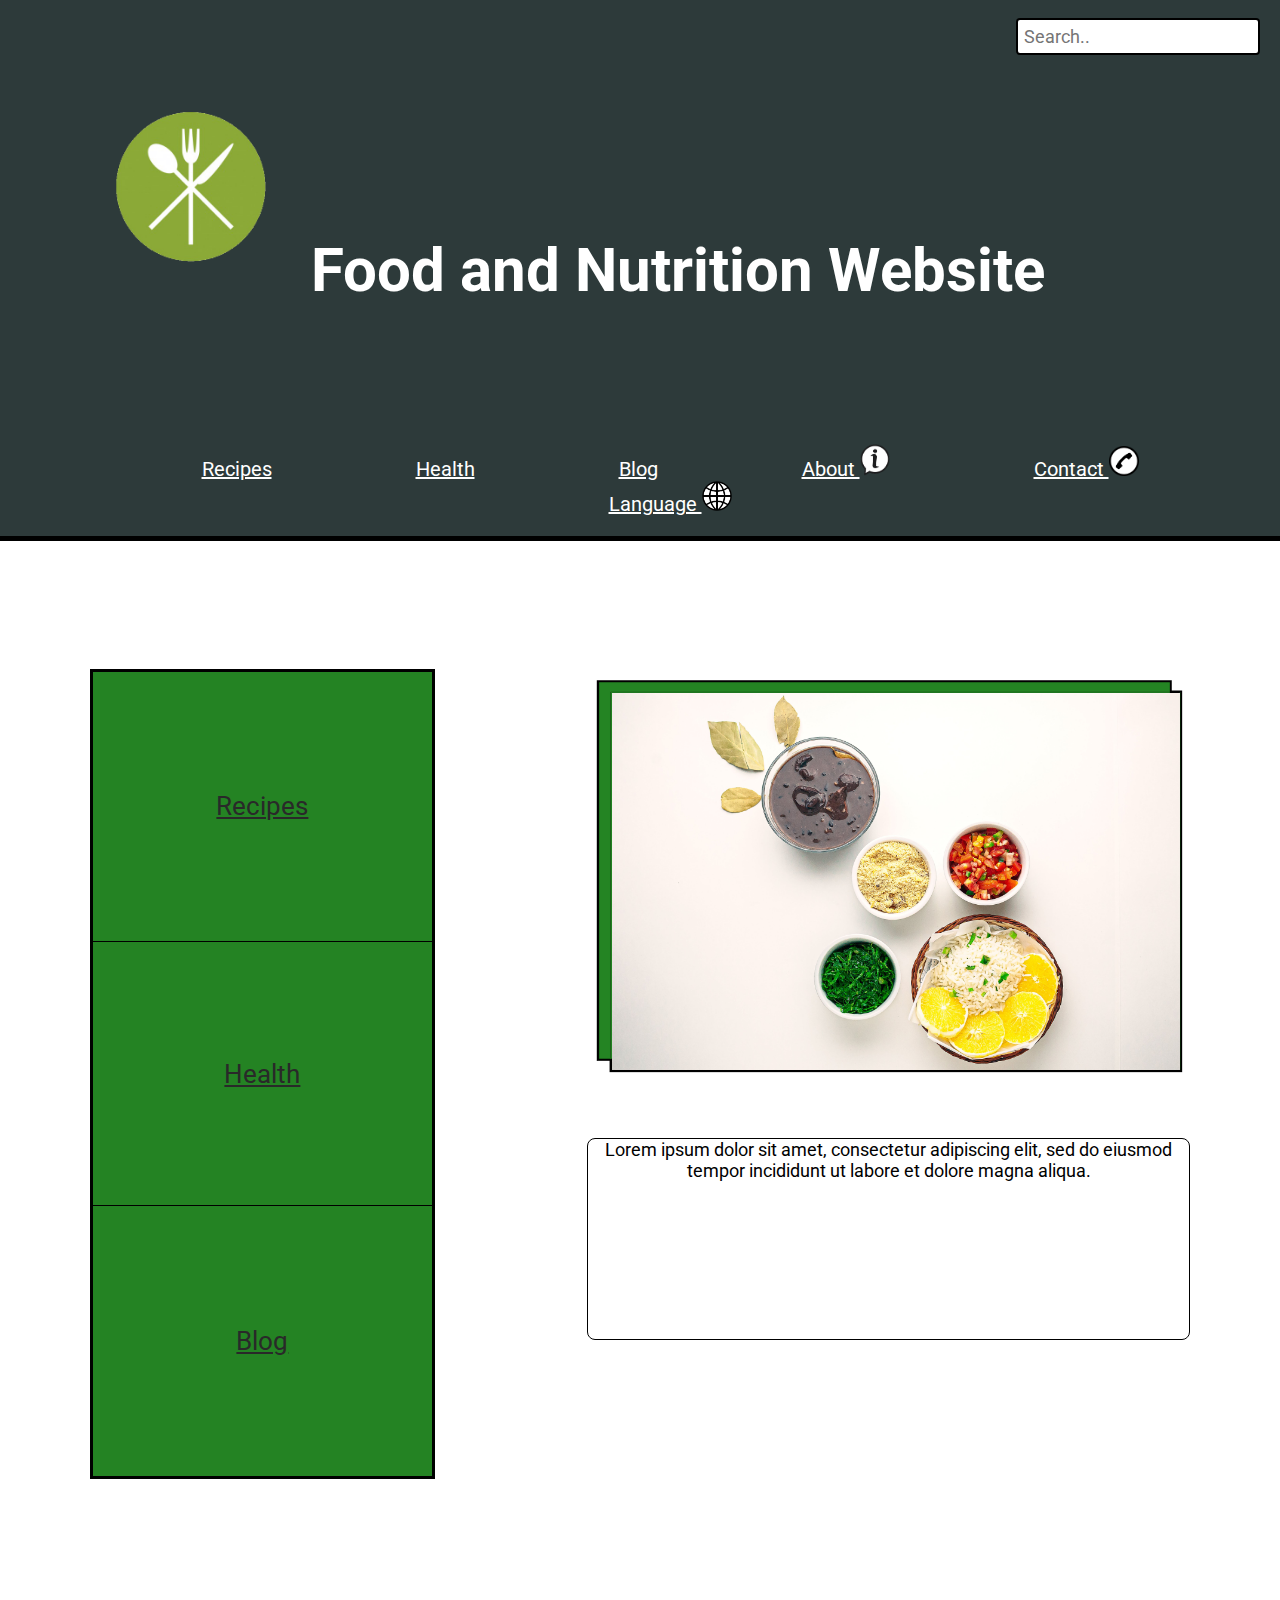
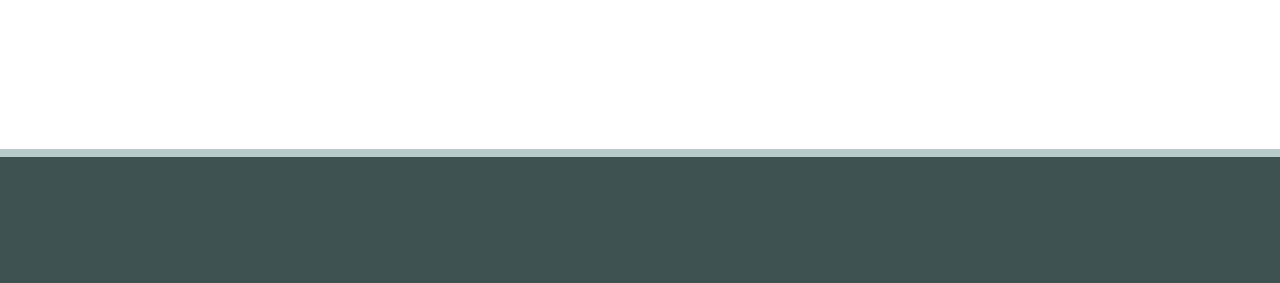
<file: index.html>
<!DOCTYPE html>
<html>
<head>
    <meta name="viewpoint" content="with-device-width, initial-scale=1.0">
    <title>Website Homepage </title>
    <link rel="stylesheet" type="text/css" href="css/styles.css">
        <link rel="preconnect" href="https://fonts.googleapis.com">
        <link rel="preconnect" href="https://fonts.gstatic.com" crossorigin>
        <link href="https://fonts.googleapis.com/css2?family=Roboto:ital,wght@1,500&display=swap" rel="stylesheet">
            <link rel="preconnect" href="https://fonts.googleapis.com">
            <link rel="preconnect" href="https://fonts.gstatic.com" crossorigin>
            <link href="https://fonts.googleapis.com/css2?family=Libre+Franklin:wght@300&family=Roboto:ital,wght@1,500&display=swap" rel="stylesheet">
</head>
<body>

    <div class="searchbar">
        <input type="text" placeholder="Search..">
        <div style ="position: fixed; left:80px; top:20px;"></div>
        </div>
    <div class="topnav">
        <nav>
            <a href="index.html"><img src="imgs/food-logo-design.gif"></a>
        </nav>
            <div class="nav-links">
                <ul>
                    <li><a href="recipepage.html">Recipes</a></li>
                    <li><a href="health.html">Health</a></li>
                    <li><a href="blog.html">Blog</a></li>
                    
                    <li><a href="about.html">About <img src="imgs/info icon Transparent.gif"></a></li> 
                    <li><a href="contact.html">Contact <img src="imgs/phone with white.png"></a></li>
                    <li><a href="language.html">Language <img src="imgs/Globe_icon_2.gif"></a></li>
                </ul>
                    <div class="title">
                        <h1>Food and Nutrition Website</h1>
            </div>
    </div>
</div>
</div>

<section class="bottomnav"> </section>

<section class="main-body">

    <section class="tooltiptable">
    <table>
        <tr>
            <td>
            <a href="recipepage.html"><div class="tooltip">Recipes</a>
                <span class="tooltiptext">Lorem ipsum dolor sit amet, consectetur adipiscing elit, sed do eiusmod tempor incididunt ut labore et dolore magna aliqua. </span>
                </div>
            </td>
        </tr>
        <tr>
            <td> 
                <a href="health.html"><div class="tooltip">Health</a>
            <span class="tooltiptext">Lorem ipsum dolor sit amet, consectetur adipiscing elit, sed do eiusmod tempor incididunt ut labore et dolore magna aliqua.</span>
            </div>
            </td>
        </tr>
        <tr>
            <td>
                <a href="blog.html"><div class="tooltip">Blog</a>
                    <span class="tooltiptext">Lorem ipsum dolor sit amet, consectetur adipiscing elit, sed do eiusmod tempor incididunt ut labore et dolore magna aliqua.</span>
                    </div>
            </td>
        </tr>
    </table>
</section>

<section class="mainimage">
        <img src="imgs/mainimage.jpg" width="100%">
</section>

<section class="textbox">
    <div class="bgtext"></div>
    <div class="maintext">
        <p>Lorem ipsum dolor sit amet, consectetur adipiscing elit, sed do eiusmod tempor incididunt ut labore et dolore magna aliqua.</p>
    </div>
</section>

</section>
<section class="bottom"> </section>

</body>


<footer>

</footer>

</html>
</file>
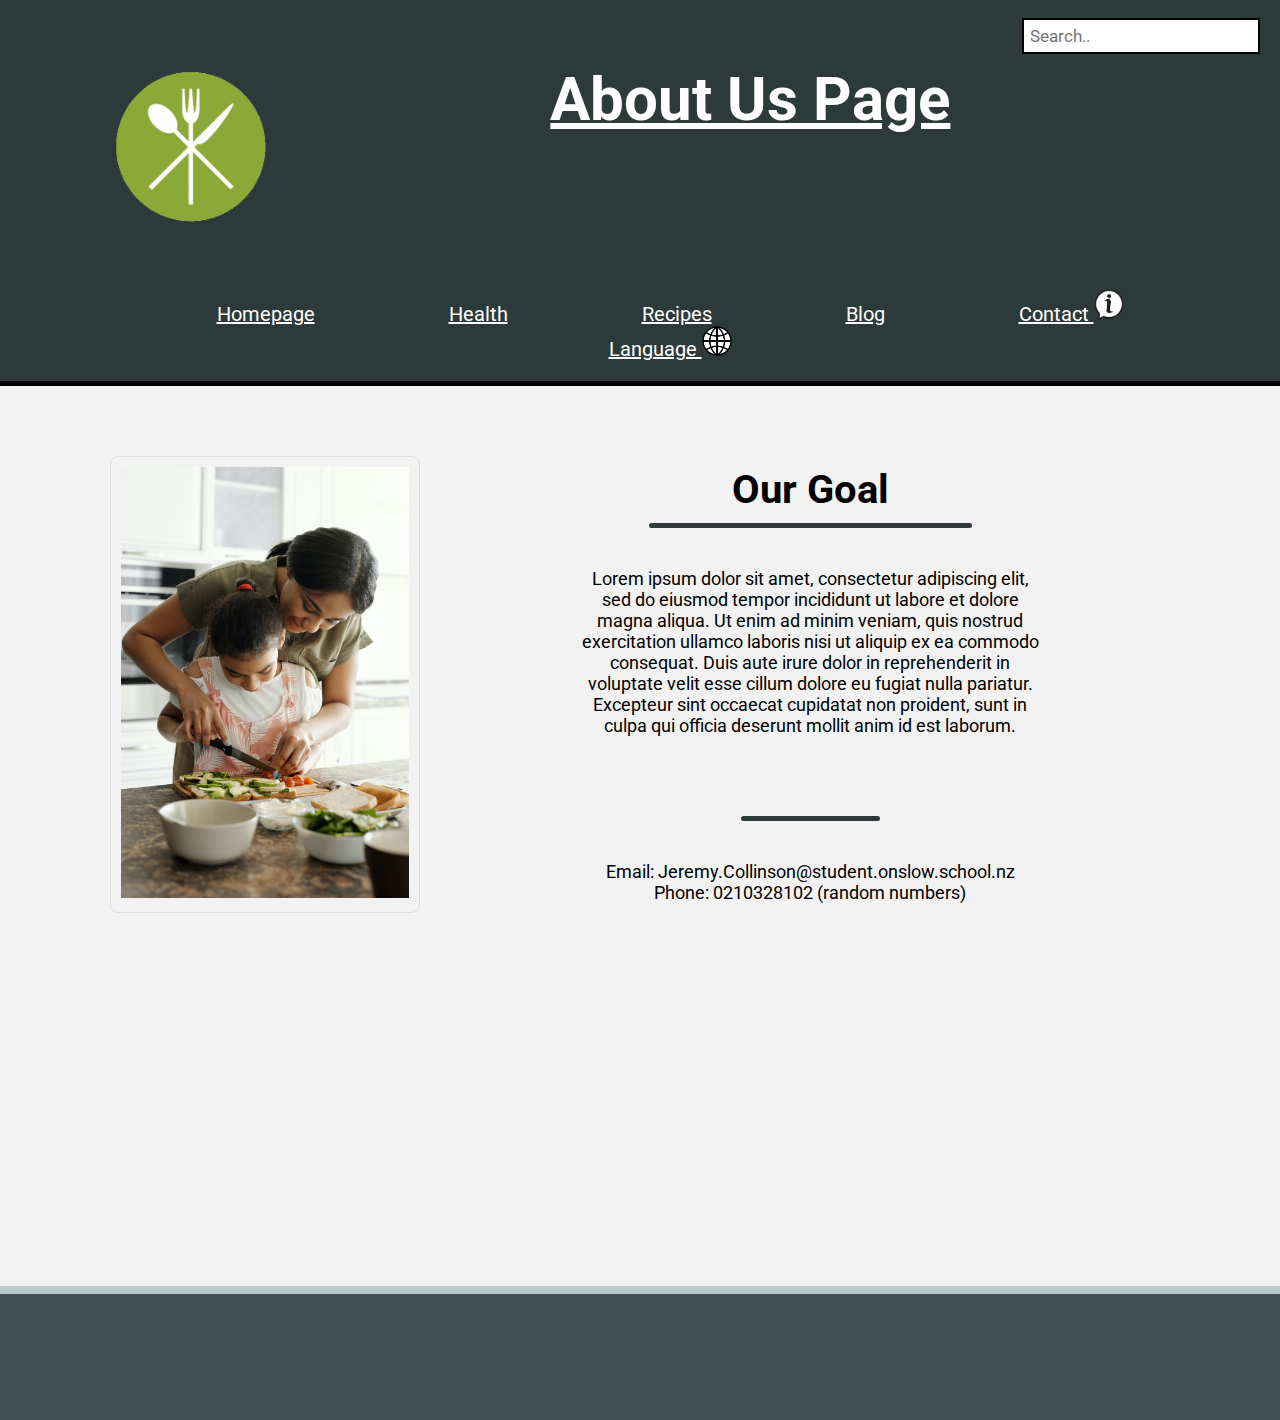
<file: about.html>
<!DOCTYPE html>
<html>
<head>
    <meta name="viewpoint" content="with-device-width, initial-scale=1.0">
    <title> About Us Page </title>
    <link rel="stylesheet" type="text/css" href="css/about.css">
        <link rel="preconnect" href="https://fonts.googleapis.com">
        <link rel="preconnect" href="https://fonts.gstatic.com" crossorigin>
        <link href="https://fonts.googleapis.com/css2?family=Roboto:ital,wght@1,500&display=swap" rel="stylesheet">
            <link rel="preconnect" href="https://fonts.googleapis.com">
            <link rel="preconnect" href="https://fonts.gstatic.com" crossorigin>
            <link href="https://fonts.googleapis.com/css2?family=Libre+Franklin:wght@300&family=Roboto:ital,wght@1,500&display=swap" rel="stylesheet">
            <link rel="stylesheet" href="https://cdnjs.cloudflare.com/ajax/libs/font-awesome/4.7.0/css/font-awesome.min.css">
</head>
<body>

    <div class="searchbar">
        <input type="text" placeholder="Search..">
        <div style ="position: fixed; left:80px; top:20px;"></div>
        </div>
    <div class="topnav">
        <h1 class="header">About Us Page</h1>
        <nav>
            <a href="index.html"><img src="imgs/food-logo-design.gif"></a>
        </nav>
            <div class="nav-links-1">
                <ul>
                    <li><a href="index.html">Homepage</a></li>
                    <li><a href="health.html">Health</a></li>
                    <li><a href="recipepage.html">Recipes</a></li>
                    
                    <li><a href="blog.html">Blog</a></li>
                    <li><a href="contact.html">Contact <img src="imgs/info icon Transparent.gif"></a></li> 
                    <li><a href="language.html">Language <img src="imgs/Globe_icon_2.gif"></a></li>
                </ul>
    </div>
    </div>

<section class="bottomnav"> </section> 
<section class="mainpage">

    <div class="part">
            
            <div class="about-image">
                <img src="imgs/pexels-august-de-richelieu-4259703.jpg" style="width:100%">
            </div>

            <div class="text-box-2">
                <h1 class="goals">Our Goal</h1>
                <div class="separater1"></div>
                <p>Lorem ipsum dolor sit amet, consectetur adipiscing elit, sed do eiusmod tempor incididunt ut labore et dolore magna aliqua. Ut enim ad minim veniam, quis nostrud exercitation ullamco laboris nisi ut aliquip ex ea commodo consequat. Duis aute irure dolor in reprehenderit in voluptate velit esse cillum dolore eu fugiat nulla pariatur. Excepteur sint occaecat cupidatat non proident, sunt in culpa qui officia deserunt mollit anim id est laborum.</p>
                <div class="separater2"></div>
                <p> Email: Jeremy.Collinson@student.onslow.school.nz</p>
                <p> Phone: 0210328102 (random numbers)</p>
            </div>
    </div>
    
</section>

<section class="bottom"> </section>

</body>

<footer>
  
</footer>
</html>
</file>
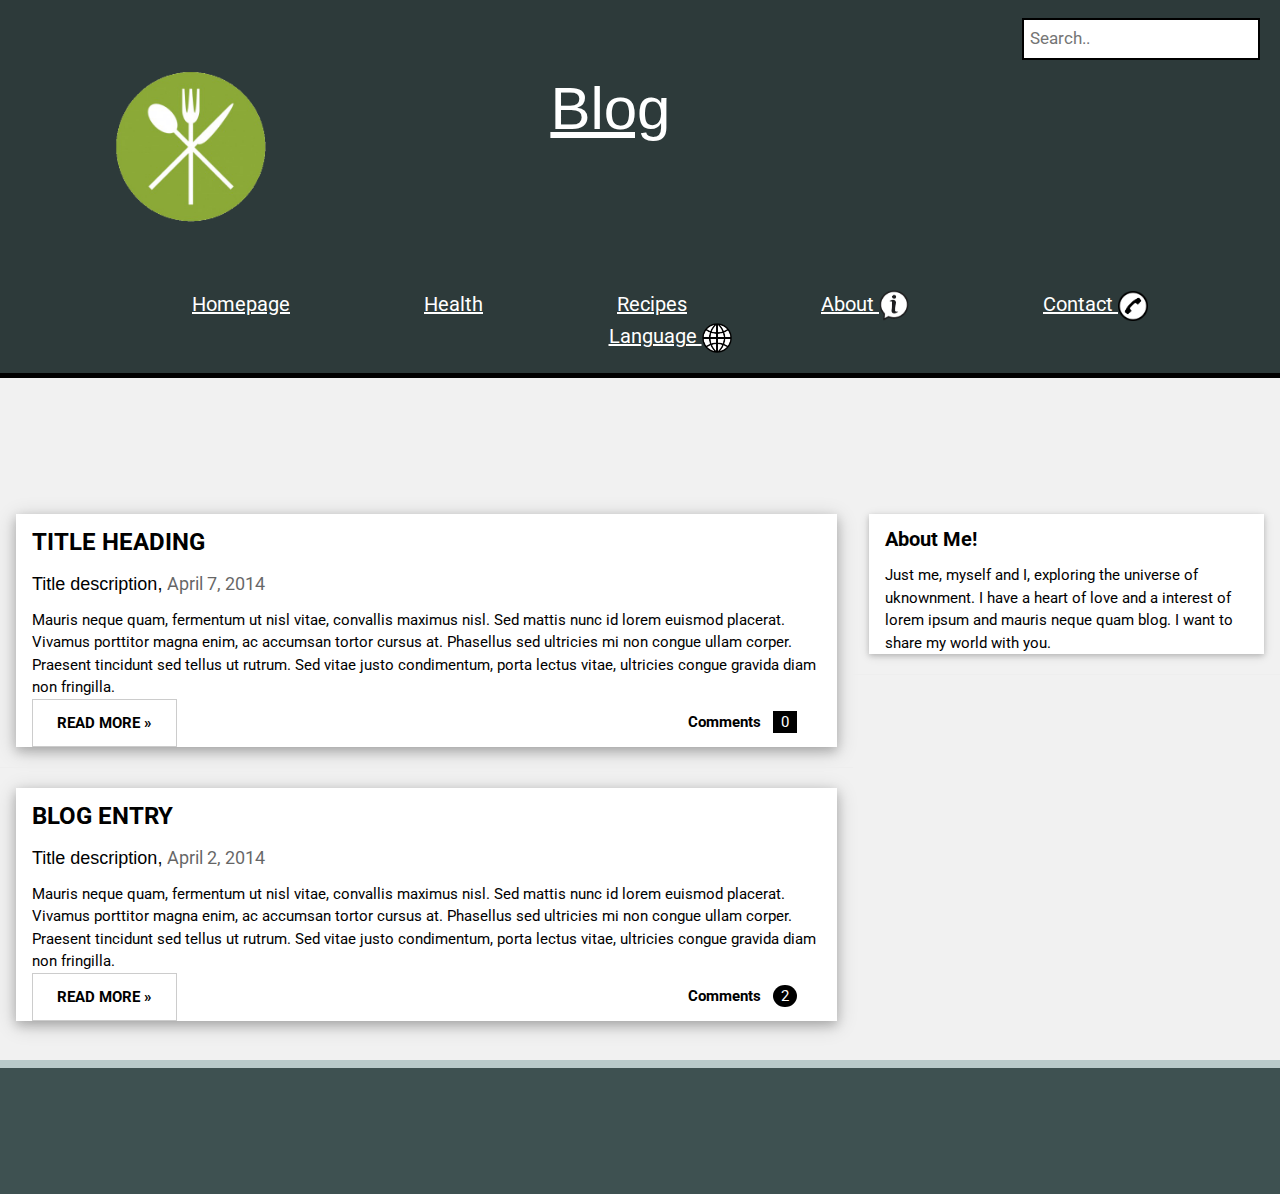
<file: blog.html>
<!DOCTYPE html>
<html>
<head>
    <meta name="viewpoint" content="with-device-width, initial-scale=1.0">
    <title>Blog Page </title>
    <meta charset="UTF-8">
    <meta name="viewport" content="width=device-width, initial-scale=1">
    <link rel="stylesheet" href="https://www.w3schools.com/w3css/4/w3.css">
    <link rel="stylesheet" type="text/css" href="css/blog.css">
    <link rel="preconnect" href="https://fonts.googleapis.com">
    <link rel="preconnect" href="https://fonts.gstatic.com" crossorigin>
    <link href="https://fonts.googleapis.com/css2?family=Roboto:ital,wght@1,500&display=swap" rel="stylesheet">
        <link rel="preconnect" href="https://fonts.googleapis.com">
        <link rel="preconnect" href="https://fonts.gstatic.com" crossorigin>
        <link href="https://fonts.googleapis.com/css2?family=Libre+Franklin:wght@300&family=Roboto:ital,wght@1,500&display=swap" rel="stylesheet">
</head>
<body>

<div class="searchbar">
    <input type="text" placeholder="Search..">
    <div style ="position: fixed; left:80px; top:20px;"></div>
    </div>
<div class="topnav">
    <h1 class="header">Blog</h1>
    <nav>
        <a href="index.html"><img src="imgs/food-logo-design.gif"></a>
    </nav>
        <div class="nav-links-1">
            <ul>
                <li><a href="index.html">Homepage</a></li>
                <li><a href="health.html">Health</a></li>
                <li><a href="recipepage.html">Recipes</a></li>
                
                <li><a href="about.html">About <img src="imgs/info icon Transparent.gif"></a></li> 
                <li><a href="contact.html">Contact <img src="imgs/phone with white.png"></a></li>
                <li><a href="language.html">Language <img src="imgs/Globe_icon_2.gif"></a></li>
            </ul>
</div>


<section class="bottomnav"> </section>
<section class="gap"></section>

</head>
<body class="w3-light-grey">

<!-- w3-content defines a container for fixed size centered content, 
and is wrapped around the whole page content, except for the footer in this example -->
<div class="w3-content" style="max-width:1400px">


<!-- Grid -->
<div class="w3-row">

<!-- Blog entries -->
<div class="w3-col l8 s12">
  <!-- Blog entry -->
  <div class="w3-card-4 w3-margin w3-white">
    <div class="w3-container">
      <h3><b>TITLE HEADING</b></h3>
      <h5>Title description, <span class="w3-opacity">April 7, 2014</span></h5>
    </div>

    <div class="w3-container">
      <p>Mauris neque quam, fermentum ut nisl vitae, convallis maximus nisl. Sed mattis nunc id lorem euismod placerat. Vivamus porttitor magna enim, ac accumsan tortor cursus at. Phasellus sed ultricies mi non congue ullam corper. Praesent tincidunt sed
        tellus ut rutrum. Sed vitae justo condimentum, porta lectus vitae, ultricies congue gravida diam non fringilla.</p>
      <div class="w3-row">
        <div class="w3-col m8 s12">
          <p><button class="w3-button w3-padding-large w3-white w3-border"><b>READ MORE »</b></button></p>
        </div>
        <div class="w3-col m4 w3-hide-small">
          <p><span class="w3-padding-large w3-right"><b>Comments  </b> <span class="w3-tag">0</span></span></p>
        </div>
      </div>
    </div>
  </div>
  <hr>

  <!-- Blog entry -->
  <div class="w3-card-4 w3-margin w3-white">
    <div class="w3-container">
      <h3><b>BLOG ENTRY</b></h3>
      <h5>Title description, <span class="w3-opacity">April 2, 2014</span></h5>
    </div>

    <div class="w3-container">
      <p>Mauris neque quam, fermentum ut nisl vitae, convallis maximus nisl. Sed mattis nunc id lorem euismod placerat. Vivamus porttitor magna enim, ac accumsan tortor cursus at. Phasellus sed ultricies mi non congue ullam corper. Praesent tincidunt sed
        tellus ut rutrum. Sed vitae justo condimentum, porta lectus vitae, ultricies congue gravida diam non fringilla.</p>
      <div class="w3-row">
        <div class="w3-col m8 s12">
          <p><button class="w3-button w3-padding-large w3-white w3-border"><b>READ MORE »</b></button></p>
        </div>
        <div class="w3-col m4 w3-hide-small">
          <p><span class="w3-padding-large w3-right"><b>Comments  </b> <span class="w3-badge">2</span></span></p>
        </div>
      </div>
    </div>
  </div>
<!-- END BLOG ENTRIES -->
</div>

<!-- Introduction menu -->
<div class="w3-col l4">
  <!-- About Card -->
  <div class="w3-card w3-margin w3-margin-top">
    <div class="w3-container w3-white">
      <h4><b>About Me!</b></h4>
      <p>Just me, myself and I, exploring the universe of uknownment. I have a heart of love and a interest of lorem ipsum and mauris neque quam blog. I want to share my world with you.</p>
    </div>
  </div><hr>
 
  
<!-- END Introduction Menu -->
</div>

<!-- END GRID -->
</div><br>

<!-- END w3-content -->
</div>

</section>
<section class="bottom"> </section>

</body>

<footer></footer>
</html>
</file>
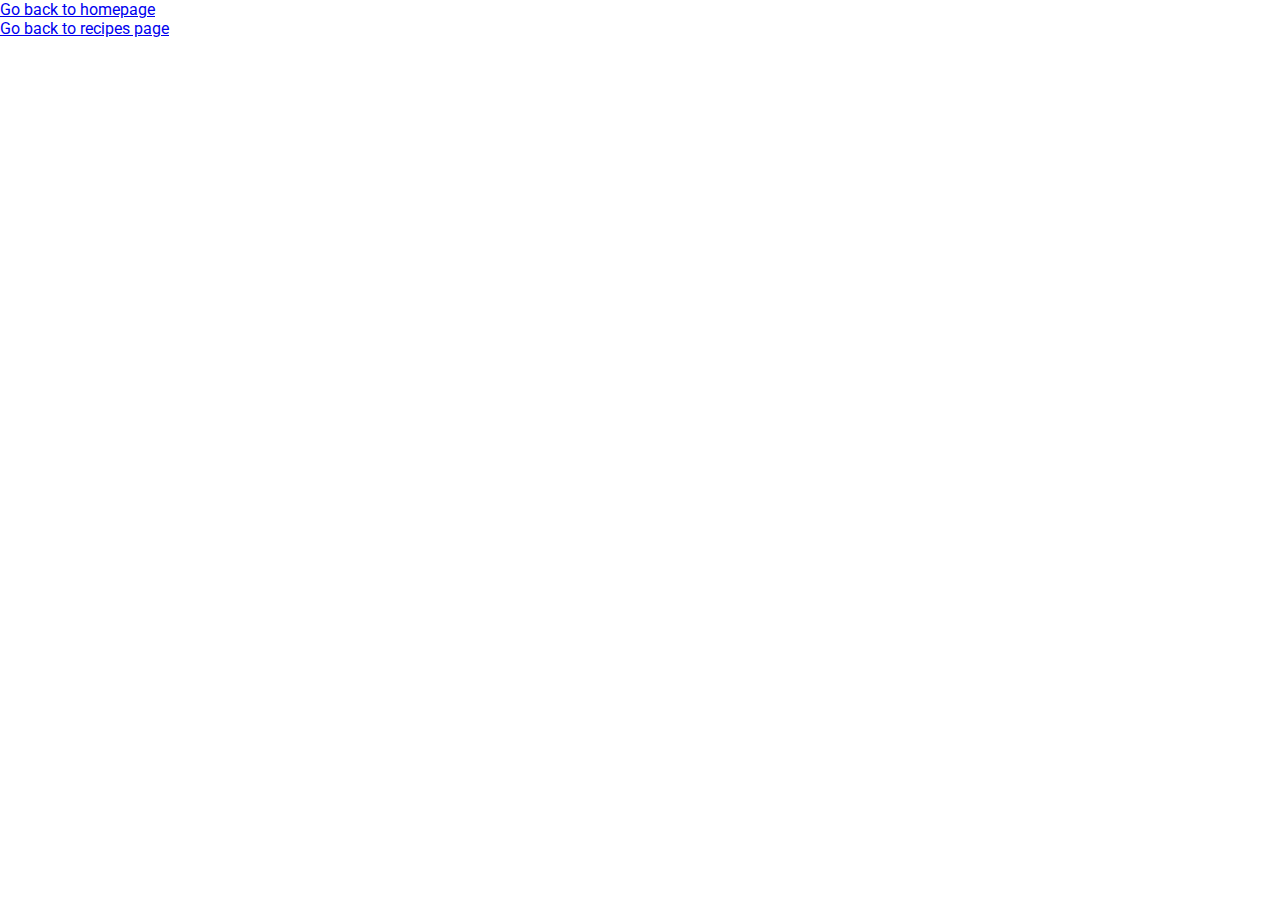
<file: burgerrecipe.html>
<!DOCTYPE html>
<html>
<head>
    <meta name="viewpoint" content="with-device-width, initial-scale=1.0">
    <title>Website Homepage </title>
    <link rel="stylesheet" type="text/css" href="css/individualrecipes.css">
        <link rel="preconnect" href="https://fonts.googleapis.com">
        <link rel="preconnect" href="https://fonts.gstatic.com" crossorigin>
        <link href="https://fonts.googleapis.com/css2?family=Roboto:ital,wght@1,500&display=swap" rel="stylesheet">
            <link rel="preconnect" href="https://fonts.googleapis.com">
            <link rel="preconnect" href="https://fonts.gstatic.com" crossorigin>
            <link href="https://fonts.googleapis.com/css2?family=Libre+Franklin:wght@300&family=Roboto:ital,wght@1,500&display=swap" rel="stylesheet">
</head>
<body>
    <a href="index.html">
        <p>
            Go back to homepage
        </p>
        </a>
    
    <a href="recipepage.html">
        <p>
            Go back to recipes page
        </p>
    </a>



</body>
</html>
</file>
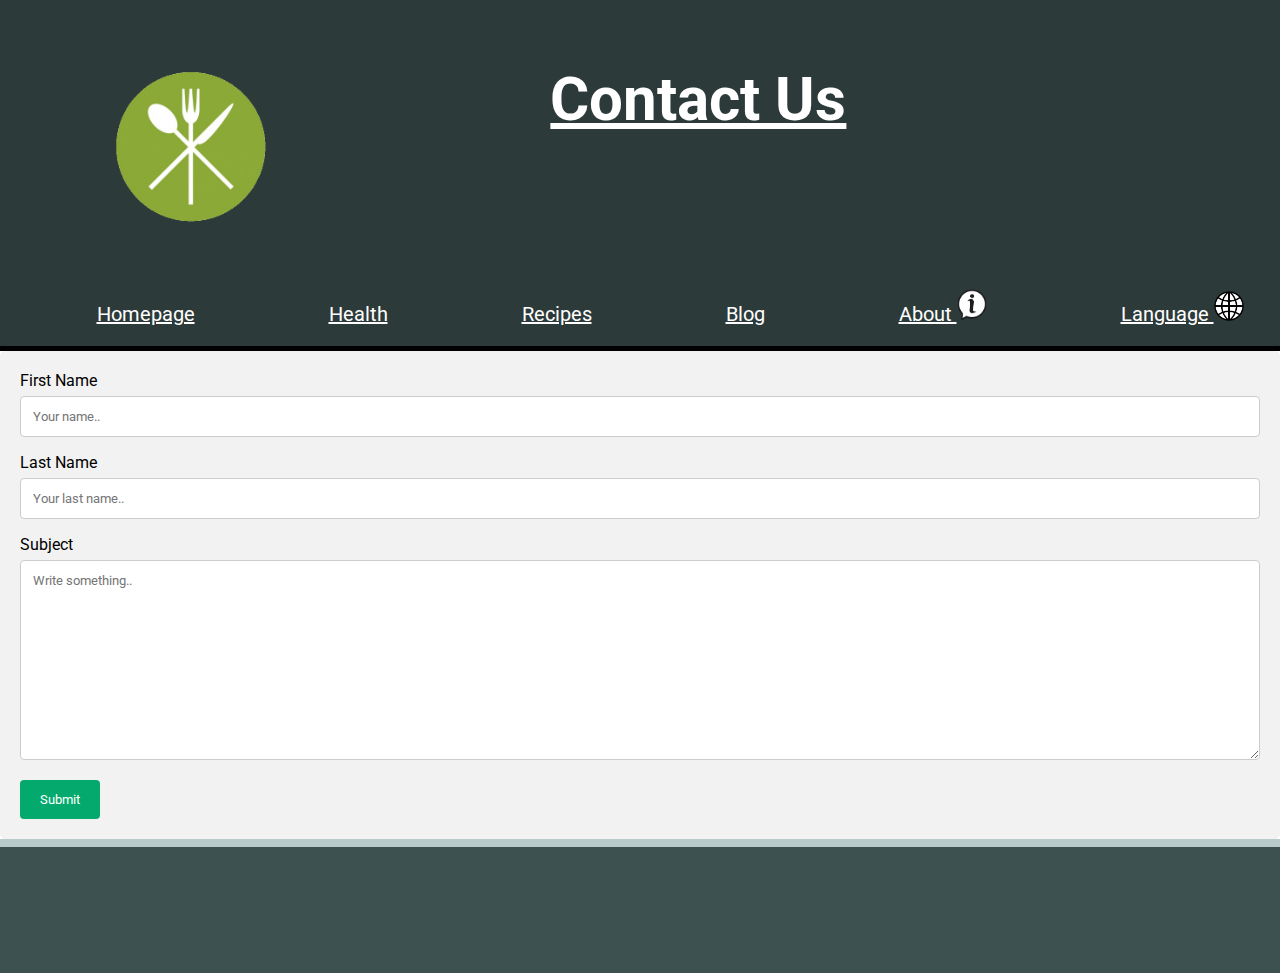
<file: contact.html>
<!DOCTYPE html>
<html>
<head>
    <meta name="viewpoint" content="with-device-width, initial-scale=1.0">
    <title> Contact Us Page </title>
    <link rel="stylesheet" type="text/css" href="css/contact.css">
        <link rel="preconnect" href="https://fonts.googleapis.com">
        <link rel="preconnect" href="https://fonts.gstatic.com" crossorigin>
        <link href="https://fonts.googleapis.com/css2?family=Roboto:ital,wght@1,500&display=swap" rel="stylesheet">
            <link rel="preconnect" href="https://fonts.googleapis.com">
            <link rel="preconnect" href="https://fonts.gstatic.com" crossorigin>
            <link href="https://fonts.googleapis.com/css2?family=Libre+Franklin:wght@300&family=Roboto:ital,wght@1,500&display=swap" rel="stylesheet">
            <link rel="stylesheet" href="https://cdnjs.cloudflare.com/ajax/libs/font-awesome/4.7.0/css/font-awesome.min.css">
</head>
<body>
    <div class="topnav">
        <h1 class="header">Contact Us</h1>
        <nav>
            <a href="index.html"><img src="imgs/food-logo-design.gif"></a>
        </nav>
            <div class="nav-links-1">
                <ul>
                    <li><a href="index.html">Homepage</a></li>
                    <li><a href="health.html">Health</a></li>
                    <li><a href="recipepage.html">Recipes</a></li>
                    
                    <li><a href="blog.html">Blog</a></li>
                    <li><a href="about.html">About <img src="imgs/info icon Transparent.gif"></a></li> 
                    <li><a href="language.html">Language <img src="imgs/Globe_icon_2.gif"></a></li>
                </ul>
    </div>
    </div>

<section class="bottomnav"> </section> 

    <div class="container">
        <form action="action_page.php">
      
          <label for="fname">First Name</label>
          <input type="text" id="fname" name="firstname" placeholder="Your name..">
      
          <label for="lname">Last Name</label>
          <input type="text" id="lname" name="lastname" placeholder="Your last name..">
          </select>
      
          <label for="subject">Subject</label>
          <textarea id="subject" name="subject" placeholder="Write something.." style="height:200px"></textarea>
      
          <input type="submit" value="Submit">
      
        </form>
      </div>
<section class="bottom"> </section>

</body>

<footer></footer>
</html>
</file>
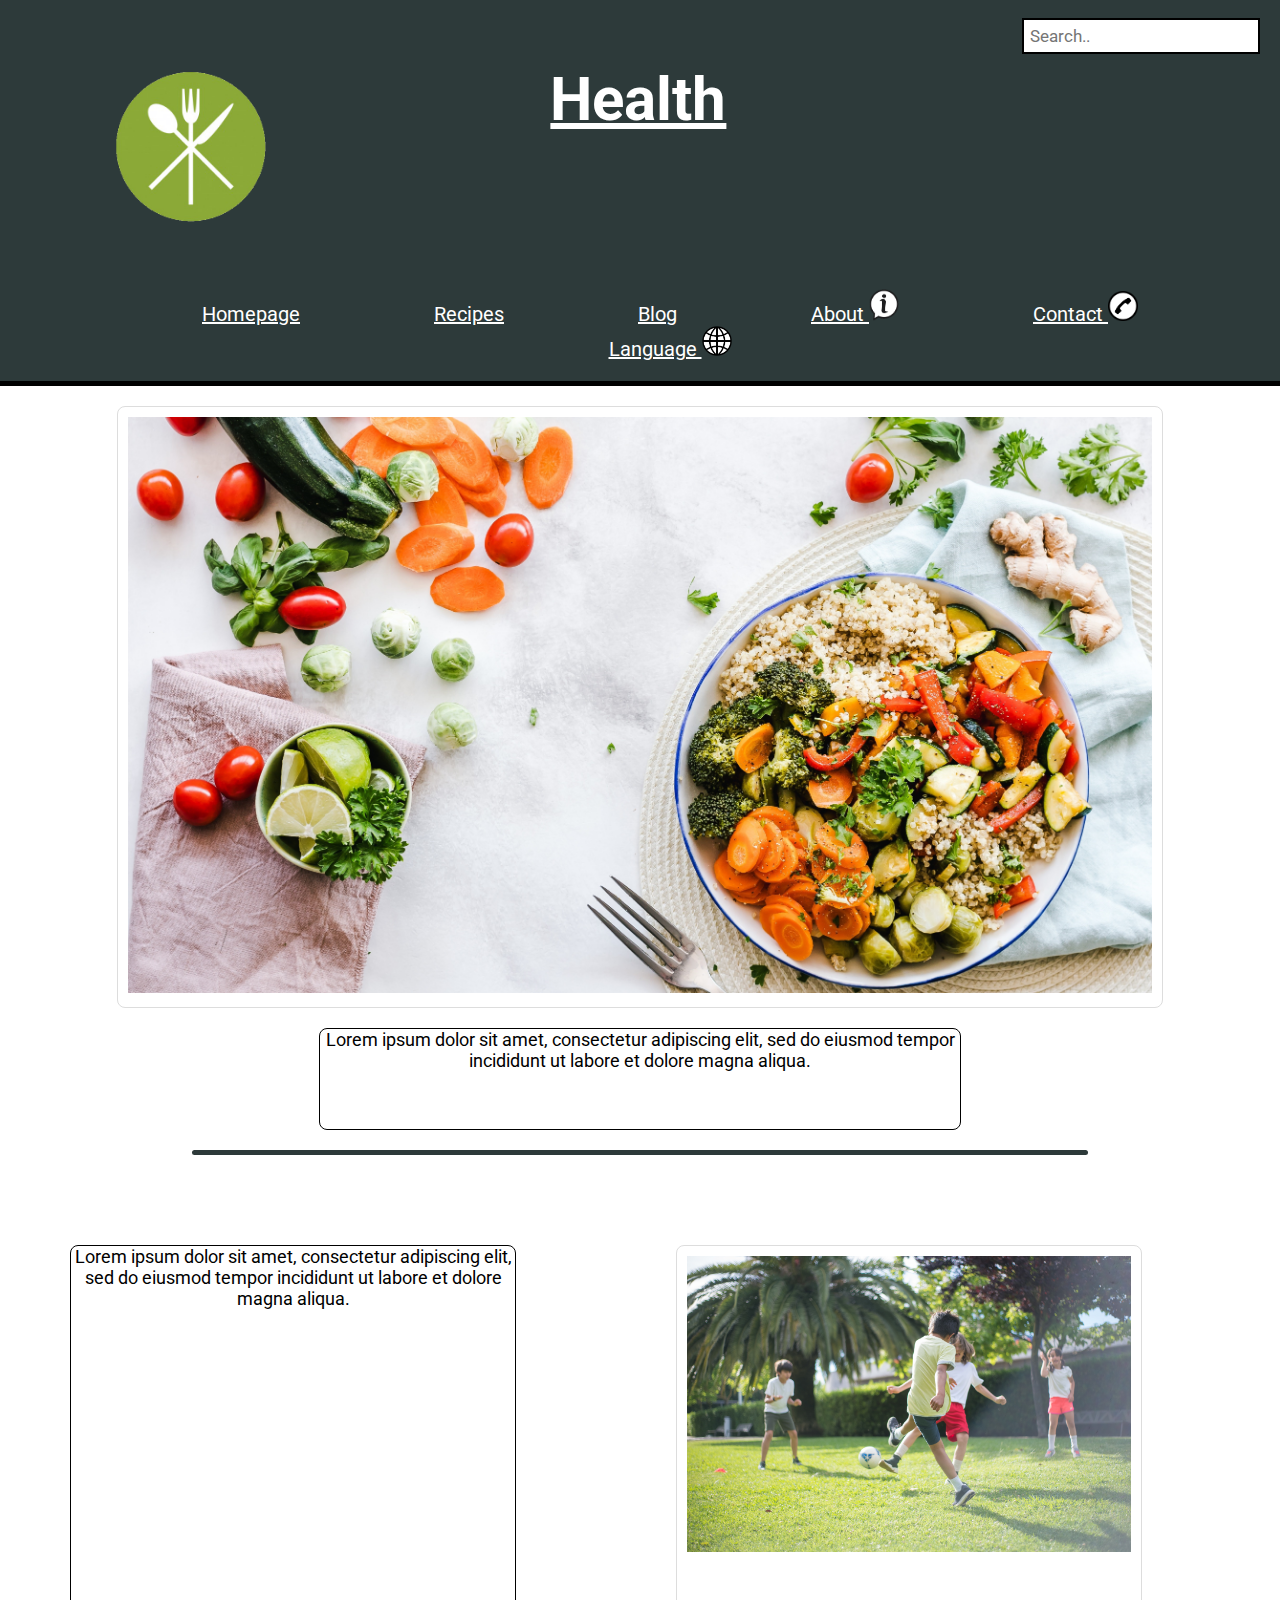
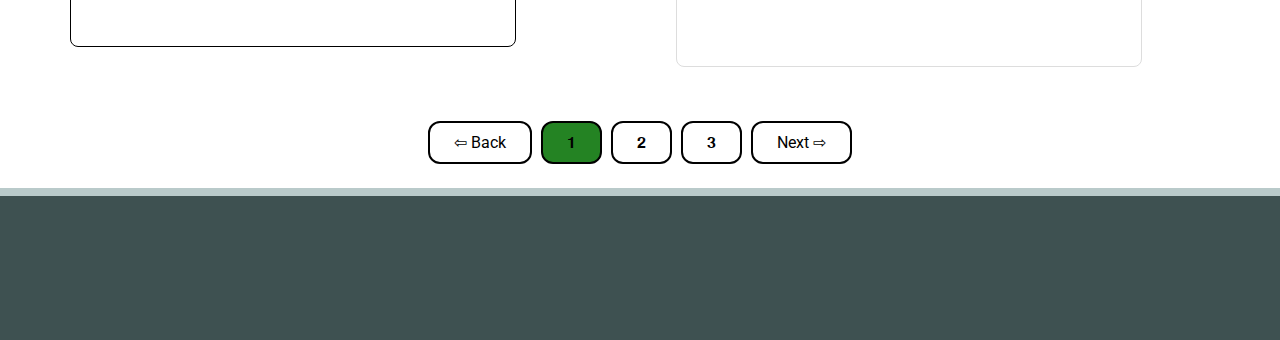
<file: health.html>
<!DOCTYPE html>
<html>
<head>
    <meta name="viewpoint" content="with-device-width, initial-scale=1.0">
    <title> Health Page </title>
    <link rel="stylesheet" type="text/css" href="css/health.css">
        <link rel="preconnect" href="https://fonts.googleapis.com">
        <link rel="preconnect" href="https://fonts.gstatic.com" crossorigin>
        <link href="https://fonts.googleapis.com/css2?family=Roboto:ital,wght@1,500&display=swap" rel="stylesheet">
            <link rel="preconnect" href="https://fonts.googleapis.com">
            <link rel="preconnect" href="https://fonts.gstatic.com" crossorigin>
            <link href="https://fonts.googleapis.com/css2?family=Libre+Franklin:wght@300&family=Roboto:ital,wght@1,500&display=swap" rel="stylesheet">
            <link rel="stylesheet" href="https://cdnjs.cloudflare.com/ajax/libs/font-awesome/4.7.0/css/font-awesome.min.css">
</head>
<body>

    <div class="searchbar">
        <input type="text" placeholder="Search..">
        <div style ="position: fixed; left:80px; top:20px;"></div>
        </div>
    <div class="topnav">
        <h1 class="header">Health</h1>
        <nav>
            <a href="index.html"><img src="imgs/food-logo-design.gif"></a>
        </nav>
            <div class="nav-links-1">
                <ul>
                    <li><a href="index.html">Homepage</a></li>
                    <li><a href="recipepage.html">Recipes</a></li>
                    <li><a href="blog.html">Blog</a></li>
                    
                    <li><a href="about.html">About <img src="imgs/info icon Transparent.gif"></a></li> 
                    <li><a href="contact.html">Contact <img src="imgs/phone with white.png"></a></li>
                    <li><a href="language.html">Language <img src="imgs/Globe_icon_2.gif"></a></li>
                </ul>
    </div>
</div>

<section class="bottomnav"> </section> 

<section class="main-body">

<div class="health-image">
    <div class="image-1">
    <img src="imgs/pexels-ella-olsson-1640777 copy.jpg" style="width:100%">
    </div>

</div>
<div class="text-box-1">
    <p>Lorem ipsum dolor sit amet, consectetur adipiscing elit, sed do eiusmod tempor incididunt ut labore et dolore magna aliqua.</p>
</div>

<section class="separator"></section>

    <div class="part">
        <div class="text-box-2">
            <p>Lorem ipsum dolor sit amet, consectetur adipiscing elit, sed do eiusmod tempor incididunt ut labore et dolore magna aliqua.</p>
        </div>
            
        <div class="image-2">
            <img src="imgs/pexels-kampus-production-8813567.jpg" style="width:100%">
        </div>
    </div>
</section>

<div class="page-change">
  <button class="button disabled">⇦ Back</button>
  <button class="button button3">𝟏</button>
  <button class="button button4">𝟐</button>
  <button class="button button4">𝟑</button>
  <button class="button button2">Next ⇨</button>
</div>

<section class="bottom"> </section>

</body>

<footer></footer>

</html>
</file>
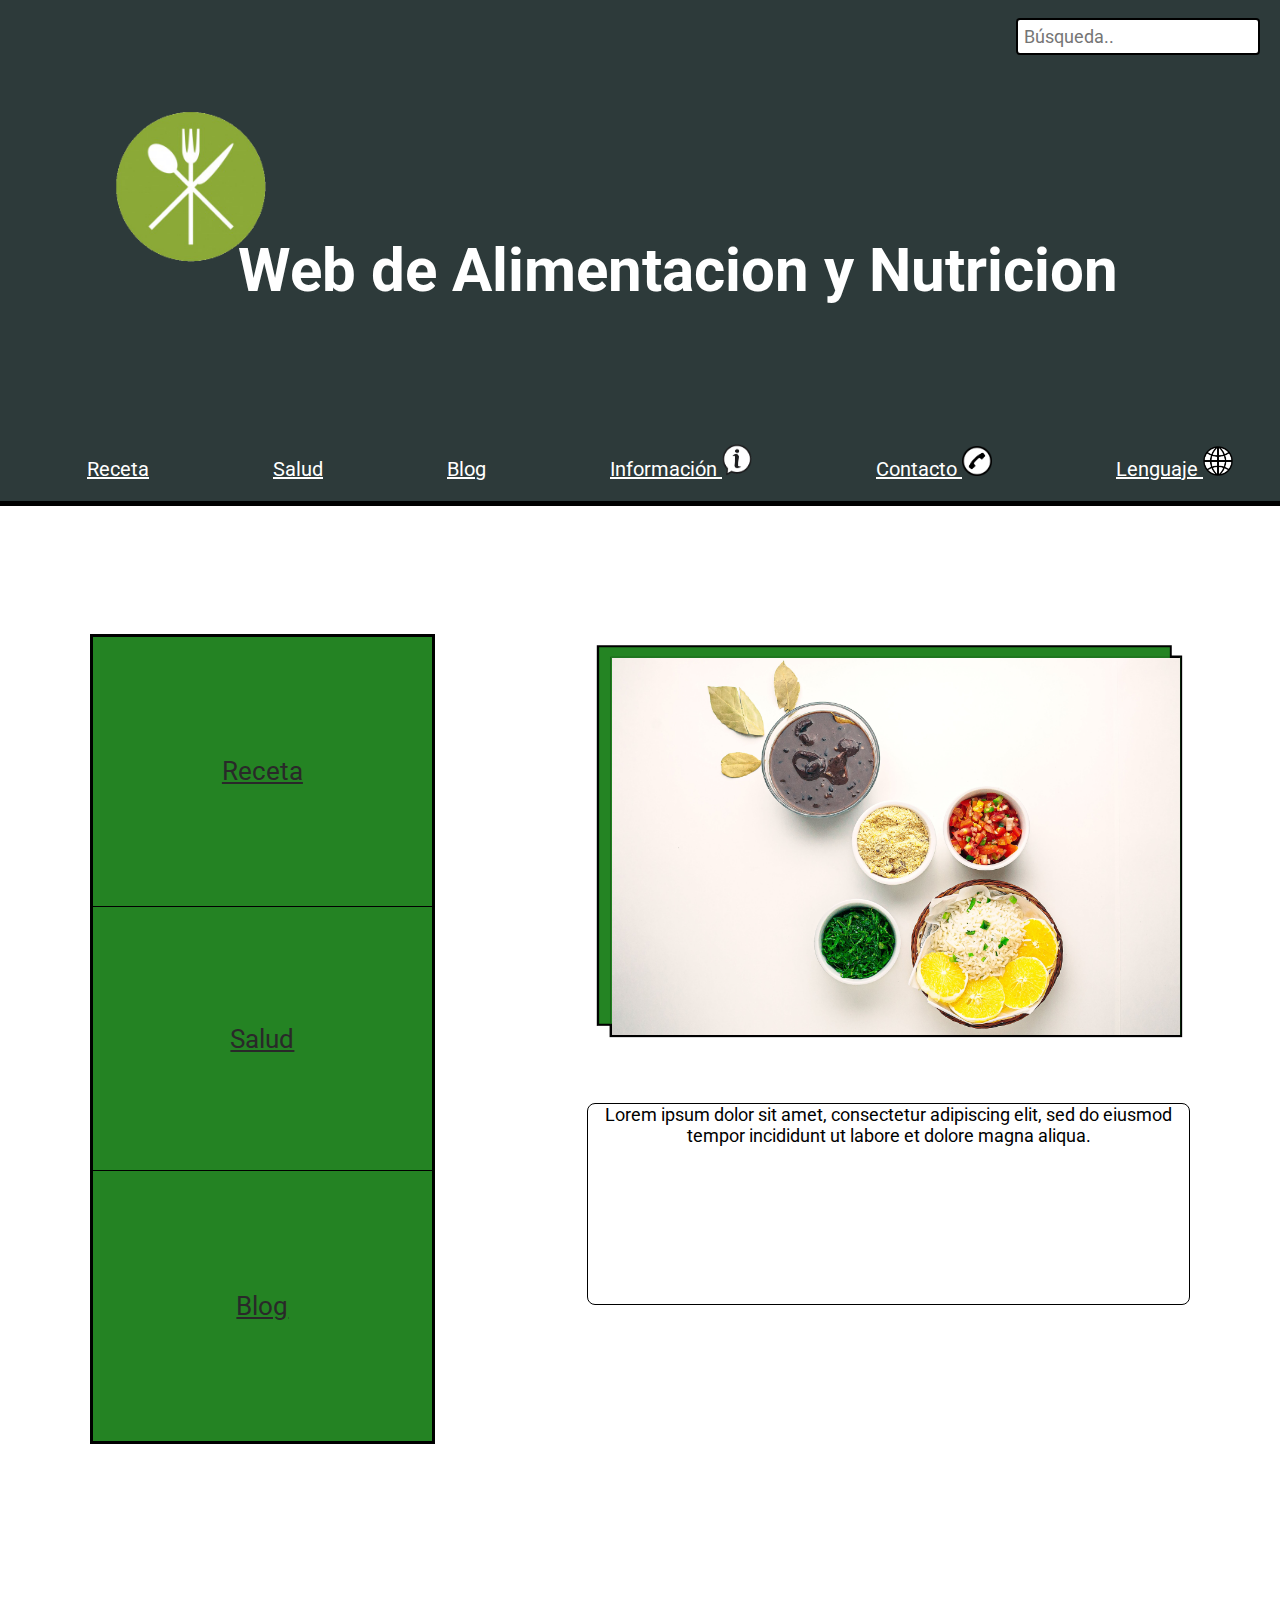
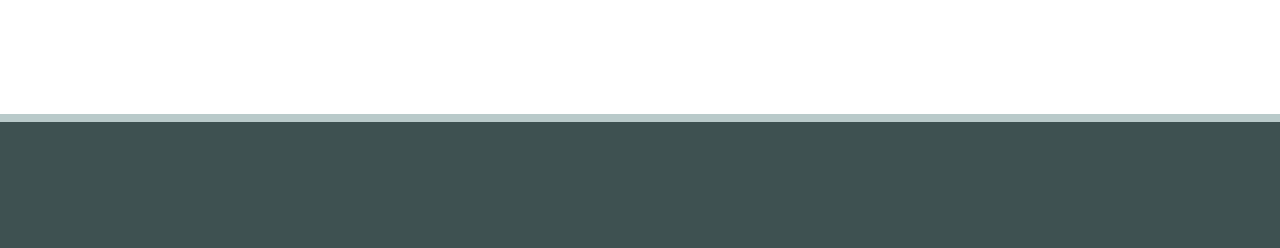
<file: language.html>
<!DOCTYPE html>
<html>
<head>
    <meta name="viewpoint" content="with-device-width, initial-scale=1.0">
    <title>Website Homepage </title>
    <link rel="stylesheet" type="text/css" href="css/language.css">
        <link rel="preconnect" href="https://fonts.googleapis.com">
        <link rel="preconnect" href="https://fonts.gstatic.com" crossorigin>
        <link href="https://fonts.googleapis.com/css2?family=Roboto:ital,wght@1,500&display=swap" rel="stylesheet">
            <link rel="preconnect" href="https://fonts.googleapis.com">
            <link rel="preconnect" href="https://fonts.gstatic.com" crossorigin>
            <link href="https://fonts.googleapis.com/css2?family=Libre+Franklin:wght@300&family=Roboto:ital,wght@1,500&display=swap" rel="stylesheet">
</head>
<body>

    <div class="searchbar">
        <input type="text" placeholder="Búsqueda..">
        <div style ="position: fixed; left:80px; top:20px;"></div>
        </div>
    <div class="topnav">
        <nav>
            <a href="index.html"><img src="imgs/food-logo-design.gif"></a>
        </nav>
            <div class="nav-links">
                <ul>
                    <li><a href="recipepage.html">Receta</a></li>
                    <li><a href="health.html">Salud</a></li>
                    <li><a href="blog.html">Blog</a></li>
                    
                    <li><a href="about.html">Información <img src="imgs/info icon Transparent.gif"></a></li> 
                    <li><a href="contact.html">Contacto <img src="imgs/phone with white.png"></a></li>
                    <li><a href="index.html">Lenguaje <img src="imgs/Globe_icon_2.gif"></a></li>
                </ul>
                    <div class="title">
                        <h1>Web de Alimentacion y Nutricion</h1>
            </div>
    </div>
</div>
</div>

<section class="bottomnav"> </section>

<section class="main-body">

    <section class="tooltiptable">
    <table>
        <tr>
            <td>
            <a href="recipepage.html"><div class="tooltip">Receta</a>
                <span class="tooltiptext">Lorem ipsum dolor sit amet, consectetur adipiscing elit, sed do eiusmod tempor incididunt ut labore et dolore magna aliqua. </span>
                </div>
            </td>
        </tr>
        <tr>
            <td> 
                <a href="health.html"><div class="tooltip">Salud</a>
            <span class="tooltiptext">Lorem ipsum dolor sit amet, consectetur adipiscing elit, sed do eiusmod tempor incididunt ut labore et dolore magna aliqua.</span>
            </div>
            </td>
        </tr>
        <tr>
            <td>
                <a href="blog.html"><div class="tooltip">Blog</a>
                    <span class="tooltiptext">Lorem ipsum dolor sit amet, consectetur adipiscing elit, sed do eiusmod tempor incididunt ut labore et dolore magna aliqua.</span>
                    </div>
            </td>
        </tr>
    </table>
</section>

<section class="mainimage">
        <img src="imgs/mainimage.jpg" width="100%">
</section>

<section class="textbox">
    <div class="bgtext"></div>
    <div class="maintext">
        <p>Lorem ipsum dolor sit amet, consectetur adipiscing elit, sed do eiusmod tempor incididunt ut labore et dolore magna aliqua.</p>
    </div>
</section>

</section>
<section class="bottom"> </section>

</body>


<footer></footer>

</html>
</file>
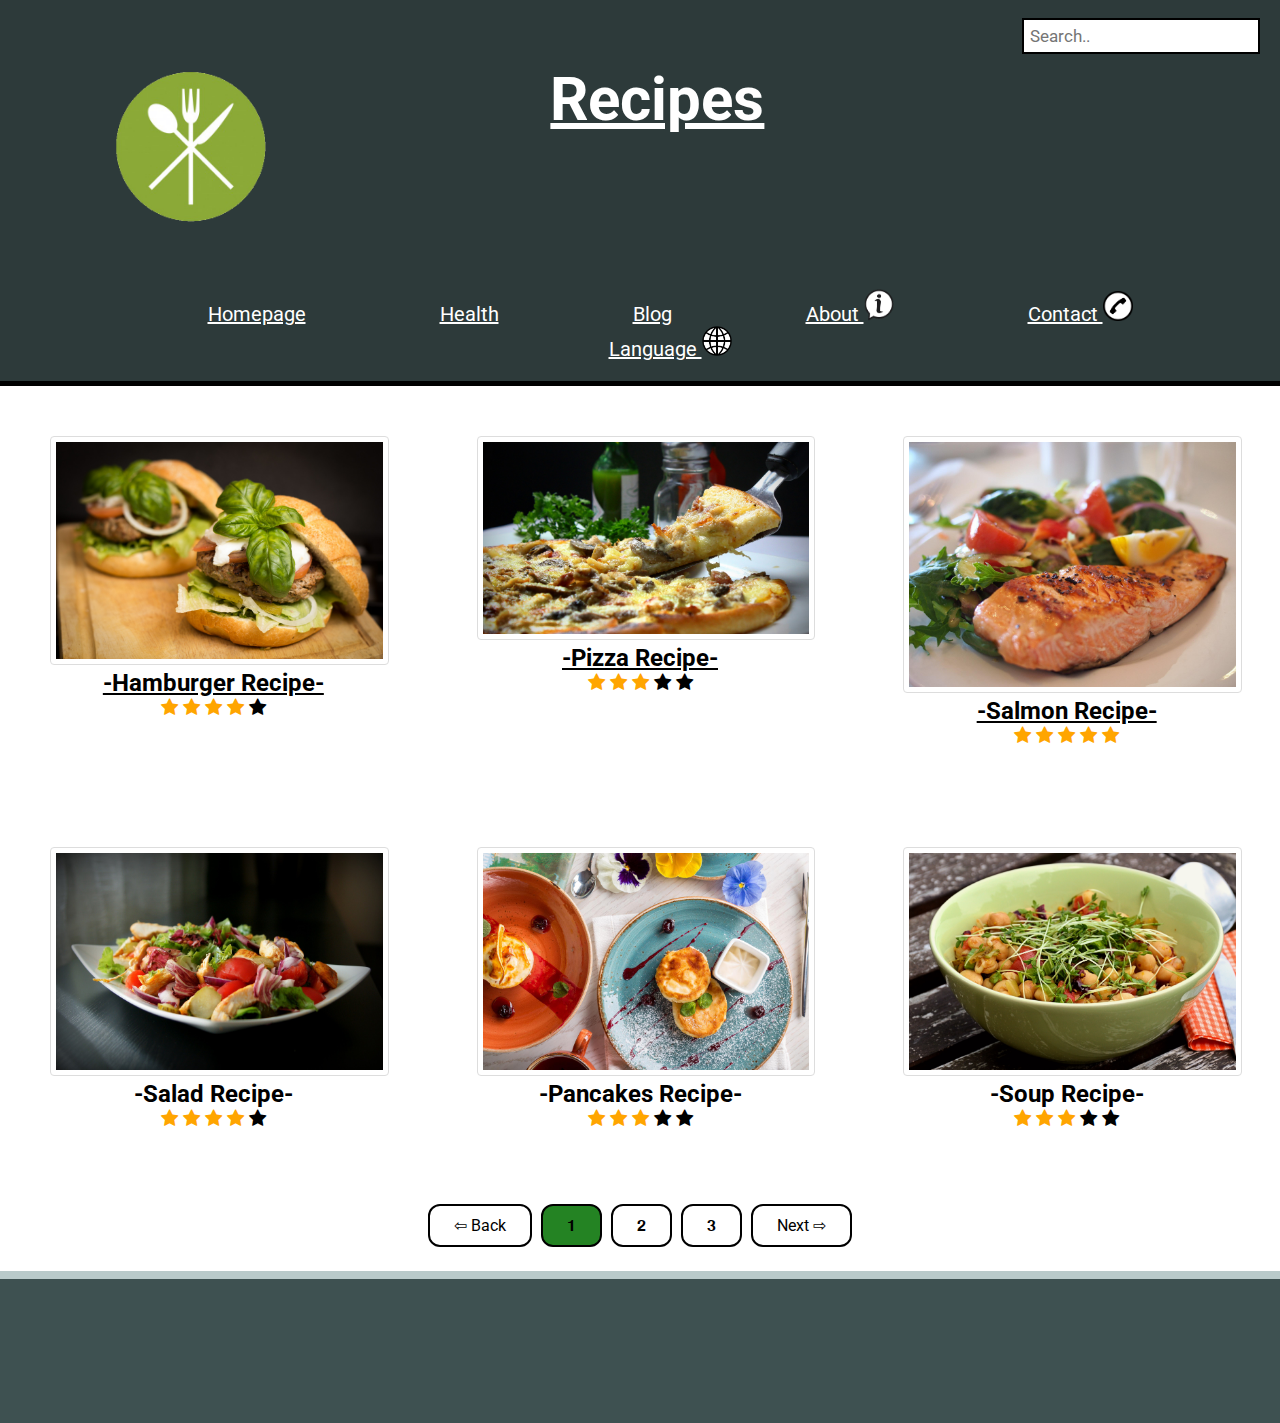
<file: recipepage.html>
<!DOCTYPE html>
<html>
<head>
    <meta name="viewpoint" content="with-device-width, initial-scale=1.0">
    <title> Recipes Page </title>
    <link rel="stylesheet" type="text/css" href="css/recipes.css">
        <link rel="preconnect" href="https://fonts.googleapis.com">
        <link rel="preconnect" href="https://fonts.gstatic.com" crossorigin>
        <link href="https://fonts.googleapis.com/css2?family=Roboto:ital,wght@1,500&display=swap" rel="stylesheet">
            <link rel="preconnect" href="https://fonts.googleapis.com">
            <link rel="preconnect" href="https://fonts.gstatic.com" crossorigin>
            <link href="https://fonts.googleapis.com/css2?family=Libre+Franklin:wght@300&family=Roboto:ital,wght@1,500&display=swap" rel="stylesheet">
            <link rel="stylesheet" href="https://cdnjs.cloudflare.com/ajax/libs/font-awesome/4.7.0/css/font-awesome.min.css">
</head>
<body>

    <div class="searchbar">
        <input type="text" placeholder="Search..">
        <div style ="position: fixed; left:80px; top:20px;"></div>
        </div>
    <div class="topnav">
        <h1 class="header">Recipes</h1>
        <nav>
            <a href="index.html"><img src="imgs/food-logo-design.gif"></a>
        </nav>
            <div class="nav-links-1">
                <ul>
                    <li><a href="index.html">Homepage</a></li>
                    <li><a href="health.html">Health</a></li>
                    <li><a href="blog.html">Blog</a></li>
                    
                    <li><a href="about.html">About <img src="imgs/info icon Transparent.gif"></a></li> 
                    <li><a href="contact.html">Contact <img src="imgs/phone with white.png"></a></li>
                    <li><a href="language.html">Language <img src="imgs/Globe_icon_2.gif"></a></li>
                </ul>
    </div>


<section class="bottomnav"> </section> 

<div class="row">
    <div class="column">
      <a href="burgerrecipe.html"><img src="imgs/hamburger-g190576457_1920.jpg" alt="Hamburger recipe" style="width:100%"> </a>
      <h2>
      <p><u>-Hamburger Recipe-</p></u>
      </h2>
      <h3>
        <p>  
        <span class="fa fa-star checked"></span>
        <span class="fa fa-star checked"></span>
        <span class="fa fa-star checked"></span>
        <span class="fa fa-star checked"></span>
        <span class="fa fa-star"></span>
      </p>
      </h3>
    </div>
    <div class="column">
      <a href="pizzarecipe.html"><img src="imgs/pizza-gcba12ec1e_1920.jpg" alt="Pizza recipe" style="width:100%"> </a>
      <h2><u>-Pizza Recipe-</h2></u>
      <h3>
        <p>  
        <span class="fa fa-star checked"></span>
        <span class="fa fa-star checked"></span>
        <span class="fa fa-star checked"></span>
        <span class="fa fa-star"></span>
        <span class="fa fa-star"></span>
      </p>
      </h3>
    </div>
    <div class="column">
      <a href="salmonrecipe.html"><img src="imgs/salmon-g6be2e8f5a_1920.jpg" alt="Salmon recipe" style="width:100%"> </a>
      <h2><u>-Salmon Recipe-</h2></u>
      <h3>
        <p>  
        <span class="fa fa-star checked"></span>
        <span class="fa fa-star checked"></span>
        <span class="fa fa-star checked"></span>
        <span class="fa fa-star checked"></span>
        <span class="fa fa-star checked"></span>
      </p>
      </h3>
    </div>
  </div>
  

  <div class="row">
    <div class="column">
      <a href="saladrecipe.html"><img src="imgs/salad-g67872253f_1920.jpg" alt="Salad recipe" style="width:100%"> </a>
      <h2>-Salad Recipe-</h2>
      <h3>
        <p>  
        <span class="fa fa-star checked"></span>
        <span class="fa fa-star checked"></span>
        <span class="fa fa-star checked"></span>
        <span class="fa fa-star checked"></span>
        <span class="fa fa-star"></span>
      </p>
      </h3>
    </div>
    <div class="column">
      <a href="pancakes.html"><img src="imgs/breakfast-gaa0ac7698_1920.jpg" alt="Pancakes recipe" style="width:100%"> </a>
      <h2>-Pancakes Recipe-</h2>
      <h3>
        <p>  
        <span class="fa fa-star checked"></span>
        <span class="fa fa-star checked"></span>
        <span class="fa fa-star checked"></span>
        <span class="fa fa-star"></span>
        <span class="fa fa-star"></span>
      </p>
      </h3>
    </div>
    <div class="column">
      <a href="souprecipes.html"><img src="imgs/soup-gb82c8d62e_1920.jpg" alt="Soup recipe" style="width:100%"> </a>
      <h2>-Soup Recipe-</h2>
      <h3>
        <p>  
        <span class="fa fa-star checked"></span>
        <span class="fa fa-star checked"></span>
        <span class="fa fa-star checked"></span>
        <span class="fa fa-star"></span>
        <span class="fa fa-star"></span>
      </p>
      </h3>
    </div>
  </div> 

  <div class="page-change">
    <button class="button disabled">⇦ Back</button>
    <button class="button button3">𝟏</button>
    <button class="button button4">𝟐</button>
    <button class="button button4">𝟑</button>
    <button class="button button2">Next ⇨</button>
</div>

<section class="bottom"> </section>
  
</body>

<footer></footer>
</html>
</file>
<file: css/styles.css>
*{
    margin: 0;
    padding: 0;
    font-family: 'Roboto', sans-serif;
}
nav{
    background-color: #2D3A3A;
    width: 100%;
    height: 40vh;
    padding-bottom: 20px;
}
nav img{
        width: 300px;
        margin-left: 45px;
        margin-top: 40px;
} 
/* Search Bar and Nav*/
.searchbar a {
        float: left;
        display: block;
        color: black;
        text-align: center;
        padding: 14px 16px;
        text-decoration: none;
        font-size: 18px;
        right: auto;
        
}
.searchbar a:hover {
    background-color: red;
    color: black;
}
.searchbar input[type=text] {
    float: right;
    padding: 6px;
    border: 2px solid black;
    margin-top: 18px;
    margin-right: 20px;
    font-size: 18px;
    border-radius: 4px;
}
@media screen and (max-width: 600px) {
    .searchbar a, .searchbar input[type=text] {
        float: none;
        display: block;
        text-align: center;
        width: 100%;
        margin: 0;
        padding: 14px;
    }
    .searchbar input[type=text] {
    border: 1px solid #ccc;
    }
}

.title{
    position: absolute;
    left: 53%;
    top: 30%;
    width: 90%;
    max-width: 900px;
    transform: translate(-50%, -50%);
    text-align: center;
    color: #fff;
    font-size: 30px;
}
.nav-links{
    display: fixed;
    align-items: center;
    padding-bottom: 20px;
    text-align: center;
    padding-top: 5%;
    background-color: #2D3A3A;
}
.nav-links ul li{
    display: inline-block;
    position: relative;
}
.nav-links a{
    color: white;
    text-decoration: underline;
    font-size: 20px;
    padding-right: 40px;
    padding-left: 100px;
    max-width: auto;
    text-align: center
}

.nav-links img{
    width: 30px;
    border: 30px;
}
.bottomnav{
    background-color: black;
    width: 100%;
    height: 5px;
}


.main-body{
    width: 100%;
    height: 120vh;
}


table{
    width: 27%;
    height: 90vh;
    background-color: #248323;
    color: white;
    position: absolute;
    text-decoration: underline;
    left: 7%;
    text-align: center;
    font-size: 26px;
    border: 3px solid black;
}
td{
    border: 1px solid black;
    border-radius: 3px;
    padding: 5px;
}
td a{
    text-decoration: underline;
    color: #292929;
}
  
td:hover {
    box-shadow: 0 0 2px 1px rgba(0, 140, 186, 0.5);
  }
table {
    border-collapse: collapse;
  }
/* Tooltip container */
.tooltip {
    position: relative;
    display: inline-block;
}

/* Tooltip text */
.tooltip .tooltiptext {
    visibility: hidden;
    width: 700px;
    background-color: #3D3C30;
    color: #fff;
    text-align: center;
    padding: 5px 0;
    border-radius: 6px;
    border: 5px black;

  /* Position the tooltip text */
    position: absolute;
    z-index: 1;
    

    opacity: 0;
    transition: opacity 0.2s;
}

/* Show the tooltip text when you mouse over the tooltip container */
.tooltip:hover .tooltiptext {
    visibility: visible;
    opacity: 1;
}
.tooltip .tooltiptext {
    left: 155%;
}
a  {
    text-decoration: none;
  }
a :hover{
    color: white;
}

.mainimage{
    margin-left: auto;
    margin-right: 5%;
    margin-top: 10%;
    width: 50%;
}

.maintext{
    background-color: white;
    color: black;
    font-size: 18px;
    font-family: 'Libre Franklin', sans-serif;
    border: 1px solid black;
    border-radius: 8px;
    height: 200px;
    display: block;
    margin-left: auto;
    margin-right: 7%;
    margin-top: 40px;
    width: 47%;
    text-align: center;
    margin-bottom: 20px;
}

 
.bottom{
    background-color: #B9CACA;
    width: 100%;
    height: 8px;
}
footer{
    background-color: #3E5151;
    height: 14vh;
    display: block;
    text-align: center;
}
footer ul li{
    display: inline-block;
    position: relative;
}

footer a{
    text-align: center;
    font-size: 15px;
    padding: 8px;
    height: 5px;
    width: 100%;
}
.contact{
    text-align: left;
    padding: 15px;

}
.contact a{
    color: #fff;
    text-decoration: none;
}
.contact a:hover{
    text-decoration: underline;
    color: #cccccc;
}
</file>
<file: css/about.css>
*{
    margin: 0;
    padding: 0;
    font-family: 'Roboto', sans-serif;
}
nav{
    background-color: #2D3A3A;
    width: 100%;
    height: 25vh;
}
nav img{
    width: 300px;
    margin-left: 45px;
} 
/* Search Bar and Nav*/
.searchbar a {
        float: left;
        display: block;
        color: black;
        text-align: center;
        padding: 14px 16px;
        text-decoration: none;
        font-size: 17px;
        right: auto;
        
}
.searchbar a:hover {
    background-color: red;
    color: black;
}
.searchbar input[type=text] {
    float: right;
    padding: 6px;
    border: 2px solid black;
    margin-top: 18px;
    margin-right: 20px;
    font-size: 17px;
}
@media screen and (max-width: 800px) {
    .searchbar a, .searchbar input[type=text] {
        float: none;
        display: block;
        text-align: left;
        width: 100%;
        margin: 0;
        padding: 14px;
    }
    .searchbar input[type=text] {
    border: 1px solid #ccc;
    }
}
.header{
    color:white;
    font-size: 60px;
    position: absolute;
    text-decoration: underline;
    margin-top: 5%;
    margin-left: 43%;
    text-align: center;
}
.nav-links-1{
    display: fixed;
    align-items: center;
    padding-bottom: 20px;
    text-align: center;
    padding-top: 5%;
    background-color: #2D3A3A;
}
.nav-links-1 ul li{
    display: inline-block;
    position: relative;
}
.nav-links-1 a{
    color: white;
    text-decoration: underline;
    font-size: 20px;
    padding-right: 35px;
    padding-left: 95px;
    max-width: auto;
    text-align: center
}

.nav-links-1 img{
    width: 30px;
    border: 30px;
}
.bottomnav{
    background-color: black;
    width: 100%;
    height: 5px;
}
.mainpage{
    height: 100vh;
    width: 100%;
    background-color: #f2f2f2;
}

.about-image{
    border: 1px solid #ddd;
    border-radius: 8px;
    padding: 10px;  
    display: block;
    margin-left: 80px;
    margin-right: 40px;
    width: 25%;
    margin-top: 40px;
}
.part{
    display: flex;
    padding: 30px;
    width: 90%;
}
.text-box-2{
    color: black;
    font-size: 18px;
    font-family: 'Libre Franklin', sans-serif;
    display: block;
    width: 40%;
    text-align: center;
    margin-top: 40px;
    padding-left: 120px ;
}
.goals{
    font-size: 40px;
    font-family: 'Roboto', 'sans-serif';
    text-align: center;
    text-decoration: none;
    padding: 10px;
}
.separater1{
    background-color:#2D3A3A;
    height: 5px;
    border-radius: 8px;
    display: block;
    margin-left: auto;
    margin-right: auto;
    width: 70%;
    margin-bottom: 40px;
}
.separater2{
    background-color:#2D3A3A;
    height: 5px;
    border-radius: 8px;
    display: block;
    margin-left: auto;
    margin-right: auto;
    width: 30%;
    margin-top: 80px;
    margin-bottom: 40px;
}

footer{
    width: auto;
    height: 50px;
    background-color: #2D3A3A;
}
.bottom{
    background-color: #B9CACA;
    width: 100%;
    height: 8px;
}
footer{
    background-color: #3E5151;
    height: 14vh;
    display: block;
    text-align: center;
}
footer ul li{
    display: inline-block;
    position: relative;
}

footer a{
    text-align: center;
    font-size: 15px;
    padding: 8px;
    height: 5px;
    width: 100%;
}
</file>
<file: css/blog.css>
*{
    margin: 0;
    padding: 0;
    font-family: 'Roboto', sans-serif;
}
nav{
    background-color: #2D3A3A;
    width: 100%;
    height: 25vh;
}
nav img{
    width: 300px;
    margin-left: 45px;
} 
/* Search Bar and Nav*/
.searchbar a {
        float: left;
        display: block;
        color: black;
        text-align: center;
        padding: 14px 16px;
        text-decoration: none;
        font-size: 17px;
        right: auto;
        
}
.searchbar a:hover {
    background-color: red;
    color: black;
}
.searchbar input[type=text] {
    float: right;
    padding: 6px;
    border: 2px solid black;
    margin-top: 18px;
    margin-right: 20px;
    font-size: 17px;
}
@media screen and (max-width: 600px) {
    .searchbar a, .searchbar input[type=text] {
        float: none;
        display: block;
        text-align: left;
        width: 100%;
        margin: 0;
        padding: 14px;
    }
    .searchbar input[type=text] {
    border: 1px solid #ccc;
    }
}
.header{
    color:white;
    font-size: 60px;
    position: absolute;
    text-decoration: underline;
    margin-top: 5%;
    margin-left: 43%;
    text-align: center;
}
.nav-links-1{
    display: fixed;
    align-items: center;
    padding-bottom: 20px;
    text-align: center;
    padding-top: 5%;
    background-color: #2D3A3A;
}
.nav-links-1 ul li{
    display: inline-block;
    position: relative;
}
.nav-links-1 a{
    color: white;
    text-decoration: underline;
    font-size: 20px;
    padding-right: 35px;
    padding-left: 95px;
    max-width: auto;
    text-align: center
}

.nav-links-1 img{
    width: 30px;
    border: 30px;
}
.bottomnav{
    background-color: black;
    width: 100%;
    height: 5px;
}
.bottomnav{
    background-color: black;
    width: 100%;
    height: 5px;
}
.gap{
    height: 120px;
    width: auto;
}
.bottom{
    background-color: #B9CACA;
    width: 100%;
    height: 8px;
}
footer{
    background-color: #3E5151;
    height: 14vh;
    display: block;
    text-align: center;
}
footer ul li{
    display: inline-block;
    position: relative;
}

footer a{
    text-align: center;
    font-size: 15px;
    padding: 8px;
    height: 5px;
    width: 100%;
}
.contact{
    text-align: left;
    padding: 15px;

}
.contact a{
    color: #fff;
    text-decoration: none;
}
.contact a:hover{
    text-decoration: underline;
    color: #cccccc;
}
</file>
<file: css/individualrecipes.css>
*{
    margin: 0;
    padding: 0;
    font-family: 'Roboto', sans-serif;
}
</file>
<file: css/contact.css>
*{
    margin: 0;
    padding: 0;
    font-family: 'Roboto', sans-serif;
}
nav{
    background-color: #2D3A3A;
    width: 100%;
    height: 25vh;
}
nav img{
    width: 300px;
    margin-left: 45px;
} 

.header{
    color:white;
    font-size: 60px;
    position: absolute;
    text-decoration: underline;
    margin-top: 5%;
    margin-left: 43%;
    text-align: center;
}
.nav-links-1{
    display: fixed;
    align-items: center;
    padding-bottom: 20px;
    text-align: center;
    padding-top: 5%;
    background-color: #2D3A3A;
}
.nav-links-1 ul li{
    display: inline-block;
    position: relative;
}
.nav-links-1 a{
    color: white;
    text-decoration: underline;
    font-size: 20px;
    padding-right: 35px;
    padding-left: 95px;
    max-width: auto;
    text-align: center
}

.nav-links-1 img{
    width: 30px;
    border: 30px;
}
.bottomnav{
    background-color: black;
    width: 100%;
    height: 5px;
}
.mainpage{
    height: 50vh;
    width: 100%;
    margin-top: 100px;
    align-items: center;
    text-align: center;
}
/* Style inputs with type="text", select elements and textareas */
input[type=text], select, textarea {
    width: 100%; /* Full width */
    padding: 12px; /* Some padding */ 
    border: 1px solid #ccc; /* Gray border */
    border-radius: 4px; /* Rounded borders */
    box-sizing: border-box; /* Make sure that padding and width stays in place */
    margin-top: 6px; /* Add a top margin */
    margin-bottom: 16px; /* Bottom margin */
    resize: vertical /* Allow the user to vertically resize the textarea (not horizontally) */
  }
  
  /* Style the submit button with a specific background color etc */
  input[type=submit] {
    background-color: #04AA6D;
    color: white;
    padding: 12px 20px;
    border: none;
    border-radius: 4px;
    cursor: pointer;
  }
  
  /* When moving the mouse over the submit button, add a darker green color */
  input[type=submit]:hover {
    background-color: #45a049;
  }
  
  /* Add a background color and some padding around the form */
  .container {
    border-radius: 5px;
    background-color: #f2f2f2;
    padding: 20px;
  }
footer{
    width: auto;
    height: 50px;
    background-color: #2D3A3A;
}
.bottom{
    background-color: #B9CACA;
    width: 100%;
    height: 8px;
}
footer{
    background-color: #3E5151;
    height: 14vh;
    display: block;
    text-align: center;
}
footer ul li{
    display: inline-block;
    position: relative;
}

footer a{
    text-align: center;
    font-size: 15px;
    padding: 8px;
    height: 5px;
    width: 100%;
}
.contact{
    text-align: left;
    padding: 15px;

}
.contact a{
    color: #fff;
    text-decoration: none;
}
.contact a:hover{
    text-decoration: underline;
    color: #cccccc;
}
</file>
<file: css/health.css>
*{
    margin: 0;
    padding: 0;
    font-family: 'Roboto', sans-serif;
}
nav{
    background-color: #2D3A3A;
    width: 100%;
    height: 25vh;
}
nav img{
    width: 300px;
    margin-left: 45px;
} 
/* Search Bar and Nav*/
.searchbar a {
        float: left;
        display: block;
        color: black;
        text-align: center;
        padding: 14px 16px;
        text-decoration: none;
        font-size: 17px;
        right: auto;
        
}
.searchbar a:hover {
    background-color: red;
    color: black;
}
.searchbar input[type=text] {
    float: right;
    padding: 6px;
    border: 2px solid black;
    margin-top: 18px;
    margin-right: 20px;
    font-size: 17px;
}
@media screen and (max-width: 800px) {
    .searchbar a, .searchbar input[type=text] {
        float: none;
        display: block;
        text-align: left;
        width: 100%;
        margin: 0;
        padding: 14px;
    }
    .searchbar input[type=text] {
    border: 1px solid #ccc;
    }
}
.header{
    color:white;
    font-size: 60px;
    position: absolute;
    text-decoration: underline;
    margin-top: 5%;
    margin-left: 43%;
    text-align: center;
}
.nav-links-1{
    display: fixed;
    align-items: center;
    padding-bottom: 20px;
    text-align: center;
    padding-top: 5%;
    background-color: #2D3A3A;
}
.nav-links-1 ul li{
    display: inline-block;
    position: relative;
}
.nav-links-1 a{
    color: white;
    text-decoration: underline;
    font-size: 20px;
    padding-right: 35px;
    padding-left: 95px;
    max-width: auto;
    text-align: center
}

.nav-links-1 img{
    width: 30px;
    border: 30px;
}
.bottomnav{
    background-color: black;
    width: 100%;
    height: 5px;
}
.mainbody{
    background-color: #f2f2f2;
}
.health-image{
    border: 1px solid #ddd;
    border-radius: 8px;
    padding: 10px;  
    margin: 20px;
    display: block;
    margin-left: auto;
    margin-right: auto;
    width: 80%;
}

.image-2{
    border: 1px solid #ddd;
    border-radius: 8px;
    padding: 10px;  
    display: block;
    margin-left: 80px;
    margin-right: 40px;
    width: 40%;
    margin-top: 40px;
}

.text-box-1{
    background-color: white;
    color: black;
    font-size: 18px;
    font-family: 'Libre Franklin', sans-serif;
    border: 1px solid black;
    border-radius: 8px;
    height: 100px;
    display: block;
    margin-left: auto;
    margin-right: auto;
    width: 50%;
    text-align: center;
    margin-bottom: 20px;
}
.separator{
    background-color:#2D3A3A;
    width: 100%;
    height: 5px;
    border-radius: 8px;
    display: block;
    margin-left: auto;
    margin-right: auto;
    width: 70%;
    margin-bottom: 20px;
}
.part{
    display: flex;
    padding: 30px;
    width: 90%;
}
.text-box-2{
    background-color: white;
    color: black;
    font-size: 18px;
    font-family: 'Libre Franklin', sans-serif;
    border: 1px solid black;
    border-radius: 8px;
    height: 400px;
    display: block;
    margin-left: 40px;
    margin-right: 80px;
    width: 40%;
    text-align: center;
    margin-bottom: 20px;
    margin-top: 40px;
}.bottom{
    background-color: #B9CACA;
    width: 100%;
    height: 8px;
}
footer{
    background-color: #3E5151;
    height: 16vh;
    display: block;
    text-align: center;
}
footer ul li{
    display: inline-block;
    position: relative;
}
footer a{
    text-align: center;
    font-size: 20px;
    padding: 8px;
    height: 5px;
    width: 100%;
}
.page-change{
    text-align: center;
    font-size: 20px;
    padding: 20px;
}
.button {
    background-color: #fff; 
    border: none;
    color: black;
    padding: 10px 24px;
    text-align: center;
    text-decoration: none;
    display: inline-block;
    font-size: 16px;
    margin: 4px 2px;
    transition-duration: 0.4s;
    cursor: pointer;
  }
  
.disabled {
    cursor: not-allowed;
    border: 2px solid black;
    border-radius: 12px;
}

  .button2 {
    background-color: white; 
    color: black; 
    border: 2px solid black;
    border-radius: 12px;
  }
  
  .button2:hover {
    background-color: #cccccc;
    color: black;
  }
  .button3 {
    background-color: #248323; 
    color: black; 
    border: 2px solid black;
    border-radius: 12px;
  }
  
  .button4 {
    background-color: white; 
    color: black; 
    border: 2px solid black;
    border-radius: 12px;
  }
  
.contact{
    text-align: left;
    padding-left: 15px;
}
.contact a{
    color: #fff;
    text-decoration: none;
}
.contact a:hover{
    text-decoration: underline;
    color: #cccccc;
}
</file>
<file: css/language.css>
*{
    margin: 0;
    padding: 0;
    font-family: 'Roboto', sans-serif;
}
nav{
    background-color: #2D3A3A;
    width: 100%;
    height: 40vh;
    padding-bottom: 20px;
}
nav img{
        width: 300px;
        margin-left: 45px;
        margin-top: 40px;
} 
/* Search Bar and Nav*/
.searchbar a {
        float: left;
        display: block;
        color: black;
        text-align: center;
        padding: 14px 16px;
        text-decoration: none;
        font-size: 18px;
        right: auto;
        
}
.searchbar a:hover {
    background-color: red;
    color: black;
}
.searchbar input[type=text] {
    float: right;
    padding: 6px;
    border: 2px solid black;
    margin-top: 18px;
    margin-right: 20px;
    font-size: 18px;
    border-radius: 4px;
}
@media screen and (max-width: 600px) {
    .searchbar a, .searchbar input[type=text] {
        float: none;
        display: block;
        text-align: center;
        width: 100%;
        margin: 0;
        padding: 14px;
    }
    .searchbar input[type=text] {
    border: 1px solid #ccc;
    }
}

.title{
    position: absolute;
    left: 53%;
    top: 30%;
    width: 90%;
    max-width: 900px;
    transform: translate(-50%, -50%);
    text-align: center;
    color: #fff;
    font-size: 30px;
}
.nav-links{
    display: fixed;
    align-items: center;
    padding-bottom: 20px;
    text-align: center;
    padding-top: 5%;
    background-color: #2D3A3A;
}
.nav-links ul li{
    display: inline-block;
    position: relative;
}
.nav-links a{
    color: white;
    text-decoration: underline;
    font-size: 20px;
    padding-right: 40px;
    padding-left: 80px;
    max-width: auto;
    text-align: center
}

.nav-links img{
    width: 30px;
    border: 30px;
}
.bottomnav{
    background-color: black;
    width: 100%;
    height: 5px;
}


.main-body{
    width: 100%;
    height: 120vh;
}


table{
    width: 27%;
    height: 90vh;
    background-color: #248323;
    color: white;
    position: absolute;
    text-decoration: underline;
    left: 7%;
    text-align: center;
    font-size: 26px;
    border: 3px solid black;
}
td{
    border: 1px solid black;
    border-radius: 3px;
    padding: 5px;
}
td a{
    text-decoration: underline;
    color: #292929;
}
  
td:hover {
    box-shadow: 0 0 2px 1px rgba(0, 140, 186, 0.5);
  }
table {
    border-collapse: collapse;
  }
/* Tooltip container */
.tooltip {
    position: relative;
    display: inline-block;
}

/* Tooltip text */
.tooltip .tooltiptext {
    visibility: hidden;
    width: 700px;
    background-color: #3D3C30;
    color: #fff;
    text-align: center;
    padding: 5px 0;
    border-radius: 6px;
    border: 5px black;

  /* Position the tooltip text */
    position: absolute;
    z-index: 1;
    

    opacity: 0;
    transition: opacity 0.2s;
}

/* Show the tooltip text when you mouse over the tooltip container */
.tooltip:hover .tooltiptext {
    visibility: visible;
    opacity: 1;
}
.tooltip .tooltiptext {
    left: 155%;
}
a  {
    text-decoration: none;
  }
a :hover{
    color: white;
}

.mainimage{
    margin-left: auto;
    margin-right: 5%;
    margin-top: 10%;
    width: 50%;
}

.maintext{
    background-color: white;
    color: black;
    font-size: 18px;
    font-family: 'Libre Franklin', sans-serif;
    border: 1px solid black;
    border-radius: 8px;
    height: 200px;
    display: block;
    margin-left: auto;
    margin-right: 7%;
    margin-top: 40px;
    width: 47%;
    text-align: center;
    margin-bottom: 20px;
}

 
.bottom{
    background-color: #B9CACA;
    width: 100%;
    height: 8px;
}
footer{
    background-color: #3E5151;
    height: 14vh;
    display: block;
    text-align: center;
}
footer ul li{
    display: inline-block;
    position: relative;
}

footer a{
    text-align: center;
    font-size: 15px;
    padding: 8px;
    height: 5px;
    width: 100%;
}
.contact{
    text-align: left;
    padding: 15px;

}
.contact a{
    color: #fff;
    text-decoration: none;
}
.contact a:hover{
    text-decoration: underline;
    color: #cccccc;
}
</file>
<file: css/recipes.css>
*{
    margin: 0;
    padding: 0;
    font-family: 'Roboto', sans-serif;
}
nav{
    background-color: #2D3A3A;
    width: 100%;
    height: 25vh;
}
nav img{
    width: 300px;
    margin-left: 45px;
} 
/* Search Bar and Nav*/
.searchbar a {
        float: left;
        display: block;
        color: black;
        text-align: center;
        padding: 14px 16px;
        text-decoration: none;
        font-size: 17px;
        right: auto;
        
}
.searchbar a:hover {
    background-color: red;
    color: black;
}
.searchbar input[type=text] {
    float: right;
    padding: 6px;
    border: 2px solid black;
    margin-top: 18px;
    margin-right: 20px;
    font-size: 17px;
}
@media screen and (max-width: 600px) {
    .searchbar a, .searchbar input[type=text] {
        float: none;
        display: block;
        text-align: left;
        width: 100%;
        margin: 0;
        padding: 14px;
    }
    .searchbar input[type=text] {
    border: 1px solid #ccc;
    }
}
.header{
    color:white;
    font-size: 60px;
    position: absolute;
    text-decoration: underline;
    margin-top: 5%;
    margin-left: 43%;
    text-align: center;
}
.nav-links-1{
    display: fixed;
    align-items: center;
    padding-bottom: 20px;
    text-align: center;
    padding-top: 5%;
    background-color: #2D3A3A;
}
.nav-links-1 ul li{
    display: inline-block;
    position: relative;
}
.nav-links-1 a{
    color: white;
    text-decoration: underline;
    font-size: 20px;
    padding-right: 35px;
    padding-left: 95px;
    max-width: auto;
    text-align: center
}

.nav-links-1 img{
    width: 30px;
    border: 30px;
}
.bottomnav{
    background-color: black;
    width: 100%;
    height: 5px;
}
.row {
    display: flex;
    text-align: center;
  }
  
.column {
    flex: 33.33%;
    padding: 50px;
  }
.checked {
    color: orange;
}
.row img {
    border: 1px solid #ddd;
    border-radius: 4px;
    padding: 5px;
  }
  
.row img:hover {
    box-shadow: 0 0 2px 1px rgba(0, 140, 186, 0.5);
  }
  /* Responsive layout - makes the three columns stack on top of each other instead of next to each other */
@media screen and (max-width: 500px) {
    .column {
      width: 100%;
    }
}
.bottom{
    background-color: #B9CACA;
    width: 100%;
    height: 8px;
}
footer{
    background-color: #3E5151;
    height: 16vh;
    display: block;
    text-align: center;
}
footer ul li{
    display: inline-block;
    position: relative;
}
footer a{
    text-align: center;
    font-size: 20px;
    padding: 8px;
    height: 5px;
    width: 100%;
}
.page-change{
    text-align: center;
    font-size: 20px;
    padding: 20px;
}
.button {
    background-color: #fff; 
    border: none;
    color: black;
    padding: 10px 24px;
    text-align: center;
    text-decoration: none;
    display: inline-block;
    font-size: 16px;
    margin: 4px 2px;
    transition-duration: 0.4s;
    cursor: pointer;
  }
  
.disabled {
    cursor: not-allowed;
    border: 2px solid black;
    border-radius: 12px;
}

  .button2 {
    background-color: white; 
    color: black; 
    border: 2px solid black;
    border-radius: 12px;
  }
  
  .button2:hover {
    background-color: #cccccc;
    color: black;
  }
  .button3 {
    background-color: #248323; 
    color: black; 
    border: 2px solid black;
    border-radius: 12px;
  }
  
  .button4 {
    background-color: white; 
    color: black; 
    border: 2px solid black;
    border-radius: 12px;
  } 
  
.contact{
    text-align: left;
    padding-left: 15px;
}
.contact a{
    color: #fff;
    text-decoration: none;
}
.contact a:hover{
    text-decoration: underline;
    color: #cccccc;
}
</file>
